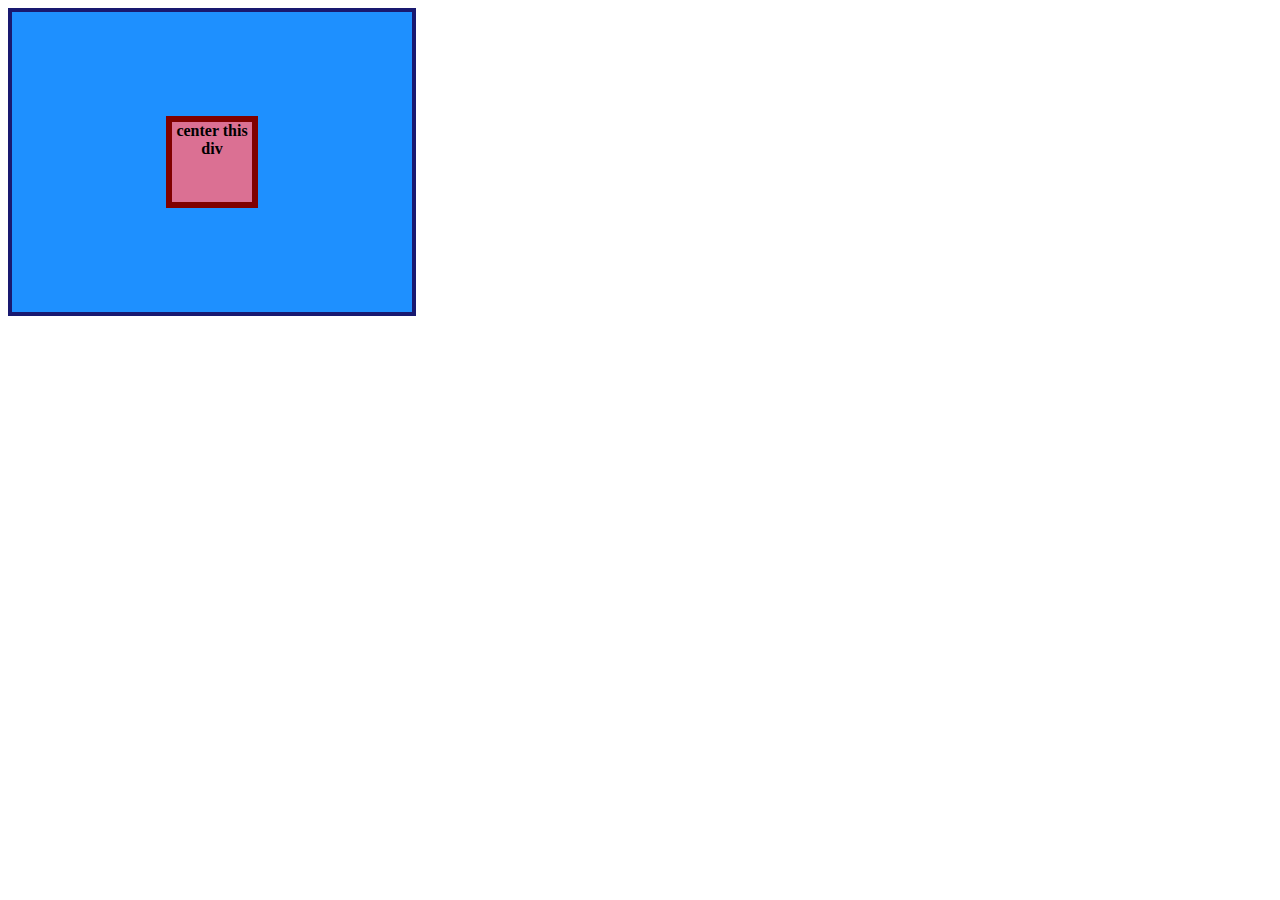
<file: flex/01-flex-center/index.html>
<!DOCTYPE html>
<html lang="en">
  <head>
    <meta charset="UTF-8">
    <meta http-equiv="X-UA-Compatible" content="IE=edge">
    <meta name="viewport" content="width=device-width, initial-scale=1.0">
    <title>CENTER THIS DIV</title>
    <link rel="stylesheet" href="style.css">
  </head>
  
  <body>
    <div class="container">
      <div class="box">center this div</div>
    </div>
  </body>
</html>
</file>
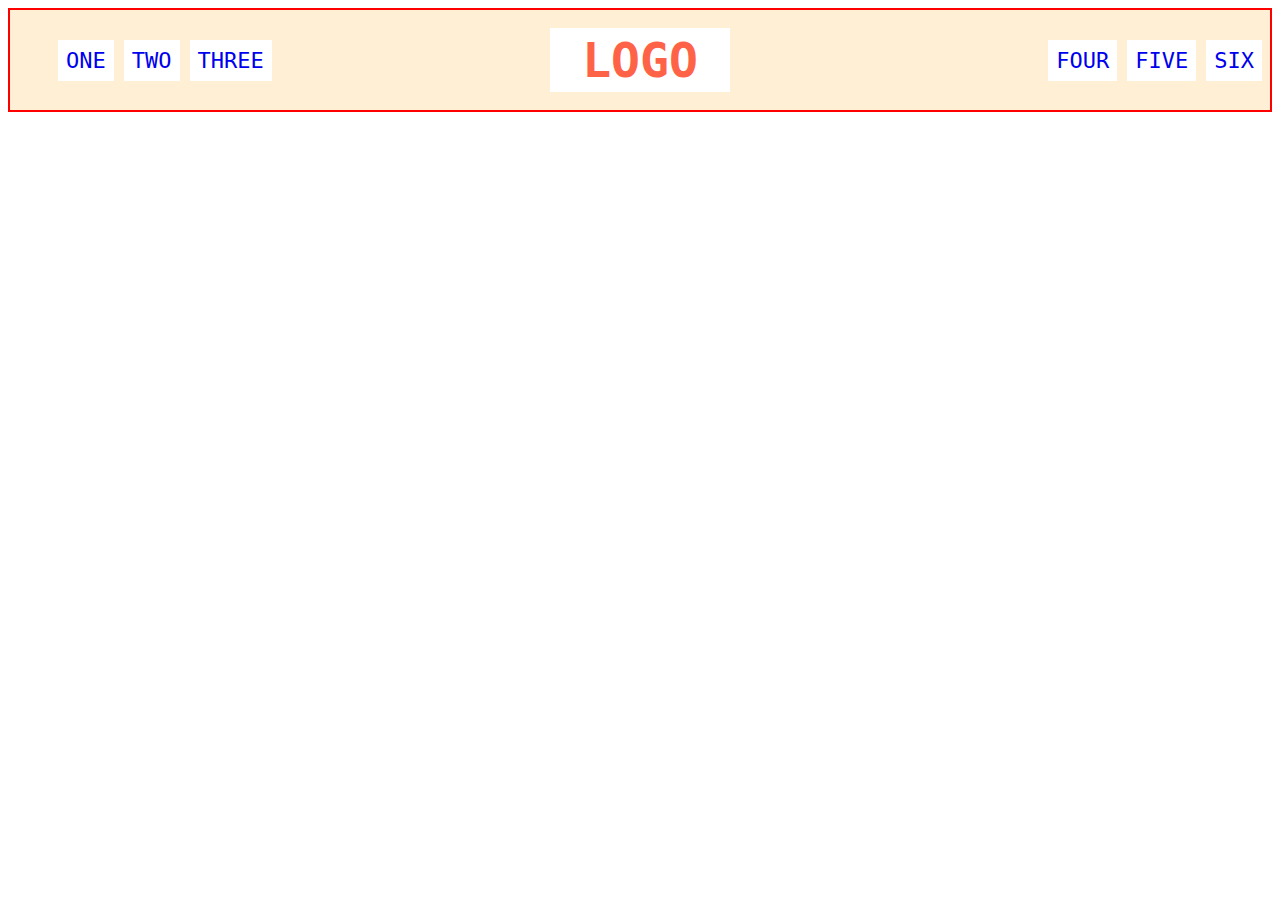
<file: flex/02-flex-header/index.html>
<!DOCTYPE html>
<html lang="en">
  <head>
    <meta charset="UTF-8">
    <meta http-equiv="X-UA-Compatible" content="IE=edge">
    <meta name="viewport" content="width=device-width, initial-scale=1.0">
    <title>Flex Header</title>
    <link rel="stylesheet" href="style.css">
  </head>
  <body>
    <div class="header">
      <div class="left-links left">
        <ul>
          <li><a href="#">ONE</a></li>
          <li><a href="#">TWO</a></li>
          <li><a href="#">THREE</a></li>
        </ul>
      </div>

      <div class="logo left">LOGO</div>
      
      <div class="right-links right">
        <ul>
          <li><a href="#">FOUR</a></li>
          <li><a href="#">FIVE</a></li>
          <li><a href="#">SIX</a></li>
        </ul>
      </div>
    </div>
  </body>
</html>
</file>
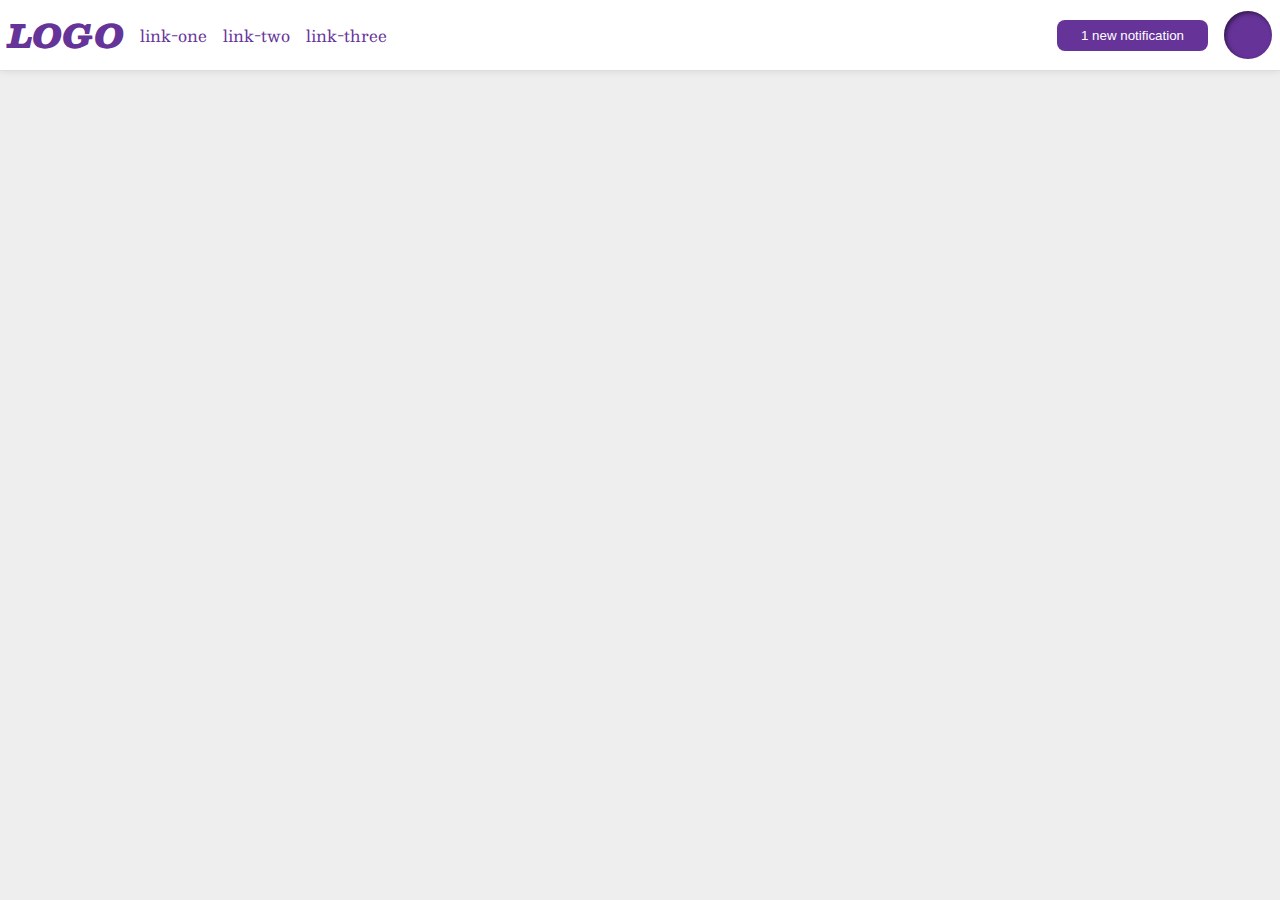
<file: flex/03-flex-header-2/index.html>
<!DOCTYPE html>
<html lang="en">
  <head>
    <meta charset="UTF-8">
    <meta http-equiv="X-UA-Compatible" content="IE=edge">
    <meta name="viewport" content="width=device-width, initial-scale=1.0">
    <title>Flex Header 2</title>
    <link rel="stylesheet" href="style.css">
  </head>
  <body>
    <div class="header">
      <div class="left">      
        <div class="logo">
          LOGO
        </div>
        <ul class="links">
          <li><a href="google.com">link-one</a></li>
          <li><a href="google.com">link-two</a></li>
          <li><a href="google.com">link-three</a></li>
        </ul>
      </div>

        <div class="right">            
          <button class="notifications">
            1 new notification
          </button>
          <div class="profile-image"></div>
        </div>


    </div>
  </body>
</html>
</file>
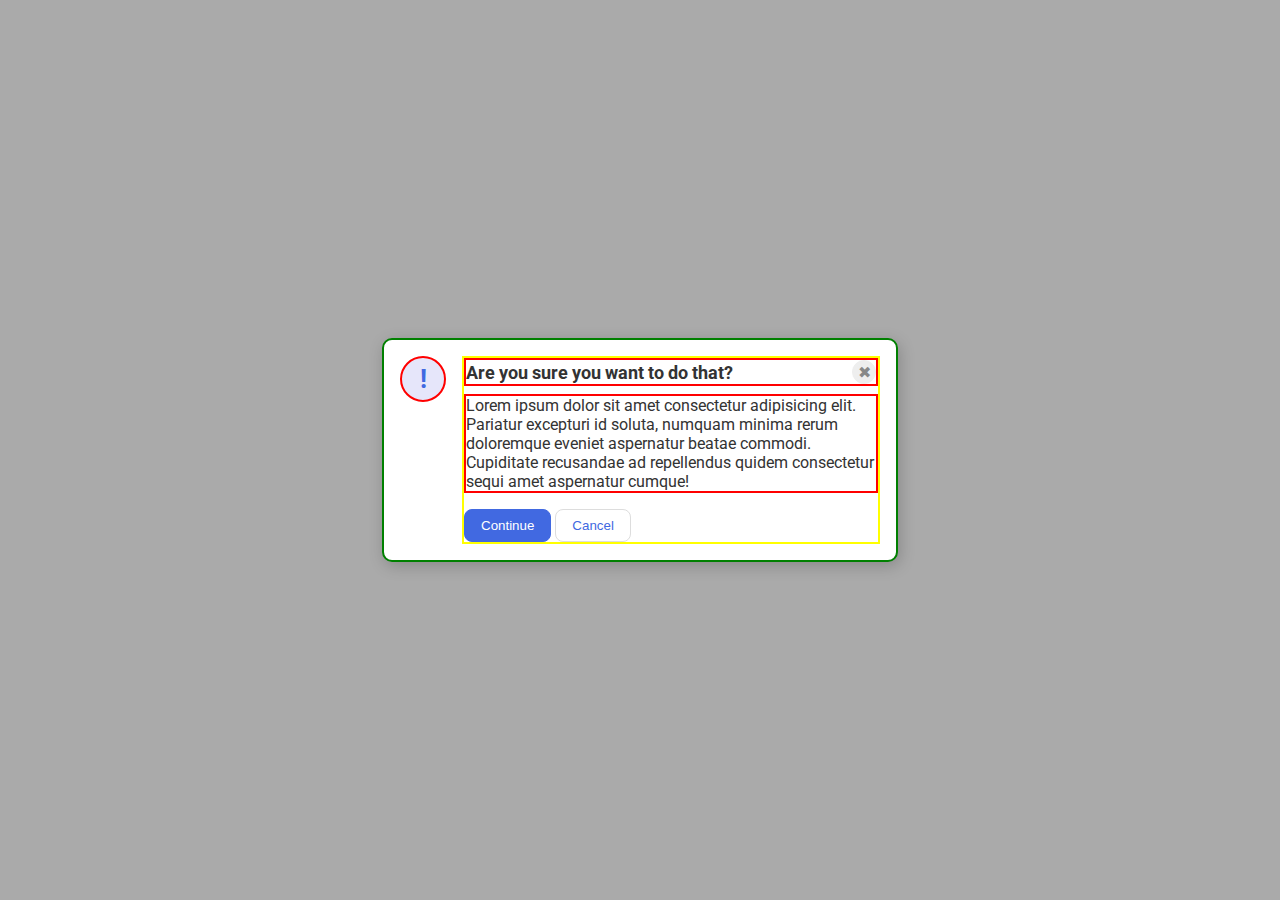
<file: flex/05-flex-modal/index.html>
<!DOCTYPE html>
<html lang="en">
  <head>
    <meta charset="UTF-8">
    <meta http-equiv="X-UA-Compatible" content="IE=edge">
    <meta name="viewport" content="width=device-width, initial-scale=1.0">
    <link rel="stylesheet" href="style.css">
    <title>Modal</title>
  </head>
  <body>
    <div class="modal">
      <div class="icon">!</div>

        <section class="rightside">

          <div class="header">Are you sure you want to do that?
            <button class="close-button">✖</button>
          </div>

          <div class="text">Lorem ipsum dolor sit amet consectetur adipisicing elit. Pariatur excepturi id soluta, numquam minima rerum doloremque eveniet aspernatur beatae commodi. Cupiditate recusandae ad repellendus quidem consectetur sequi amet aspernatur cumque!</div>
          <button class="continue">Continue</button>
          <button class="cancel">Cancel</button>
        </section>
    </div>
  </body>
</html>
</file>
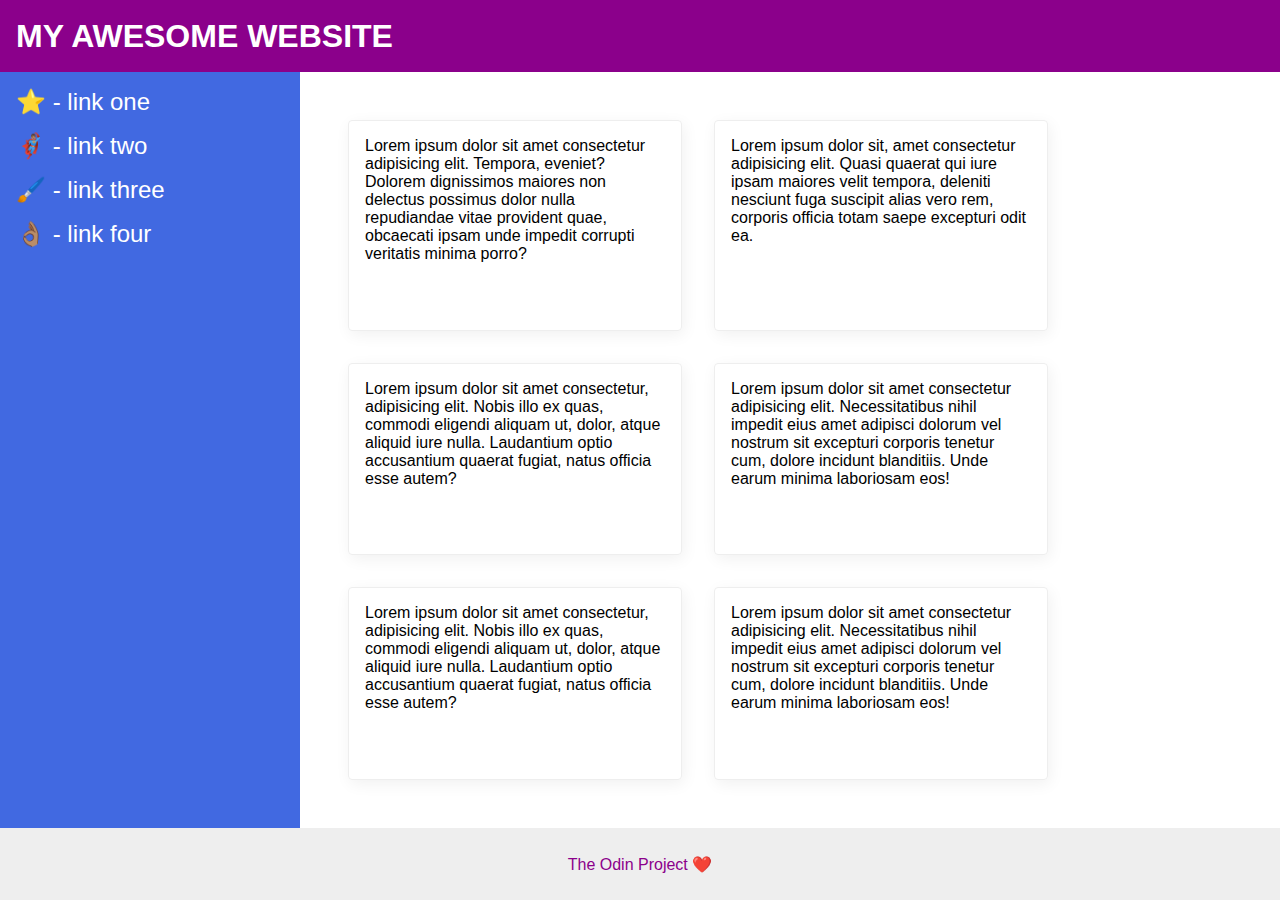
<file: flex/07-flex-layout-2/index.html>
<!DOCTYPE html>
<html lang="en">
  <head>
    <meta charset="UTF-8">
    <meta http-equiv="X-UA-Compatible" content="IE=edge">
    <meta name="viewport" content="width=device-width, initial-scale=1.0">
    <title>The Holy Grail</title>
    <link rel="stylesheet" href="style.css">
  </head>
  <body>
    <div class="header">
      MY AWESOME WEBSITE
    </div>
    
    <div class="content-container" >
      <div class="sidebar">
          <ul>
            <li><a href="#">⭐ - link one</a></li>
            <li><a href="#">🦸🏽‍♂️ - link two</a></li>
            <li><a href="#">🖌️ - link three</a></li>
            <li><a href="#">👌🏽 - link four</a></li>
          </ul>
        </div>
      <div class="container">
        <div class="card">Lorem ipsum dolor sit amet consectetur adipisicing elit. Tempora, eveniet? Dolorem dignissimos maiores non delectus possimus dolor nulla repudiandae vitae provident quae, obcaecati ipsam unde impedit corrupti veritatis minima porro?</div>
        <div class="card">Lorem ipsum dolor sit, amet consectetur adipisicing elit. Quasi quaerat qui iure ipsam maiores velit tempora, deleniti nesciunt fuga suscipit alias vero rem, corporis officia totam saepe excepturi odit ea.</div>
        <div class="card">Lorem ipsum dolor sit amet consectetur, adipisicing elit. Nobis illo ex quas, commodi eligendi aliquam ut, dolor, atque aliquid iure nulla. Laudantium optio accusantium quaerat fugiat, natus officia esse autem?</div>
        <div class="card">Lorem ipsum dolor sit amet consectetur adipisicing elit. Necessitatibus nihil impedit eius amet adipisci dolorum vel nostrum sit excepturi corporis tenetur cum, dolore incidunt blanditiis. Unde earum minima laboriosam eos!</div>
        <div class="card">Lorem ipsum dolor sit amet consectetur, adipisicing elit. Nobis illo ex quas, commodi eligendi aliquam ut, dolor, atque aliquid iure nulla. Laudantium optio accusantium quaerat fugiat, natus officia esse autem?</div>
        <div class="card">Lorem ipsum dolor sit amet consectetur adipisicing elit. Necessitatibus nihil impedit eius amet adipisci dolorum vel nostrum sit excepturi corporis tenetur cum, dolore incidunt blanditiis. Unde earum minima laboriosam eos!</div>
      </div>
    </div>
    <div class="footer">
      The Odin Project ❤️
    </div>
  </body>
</html>
</file>
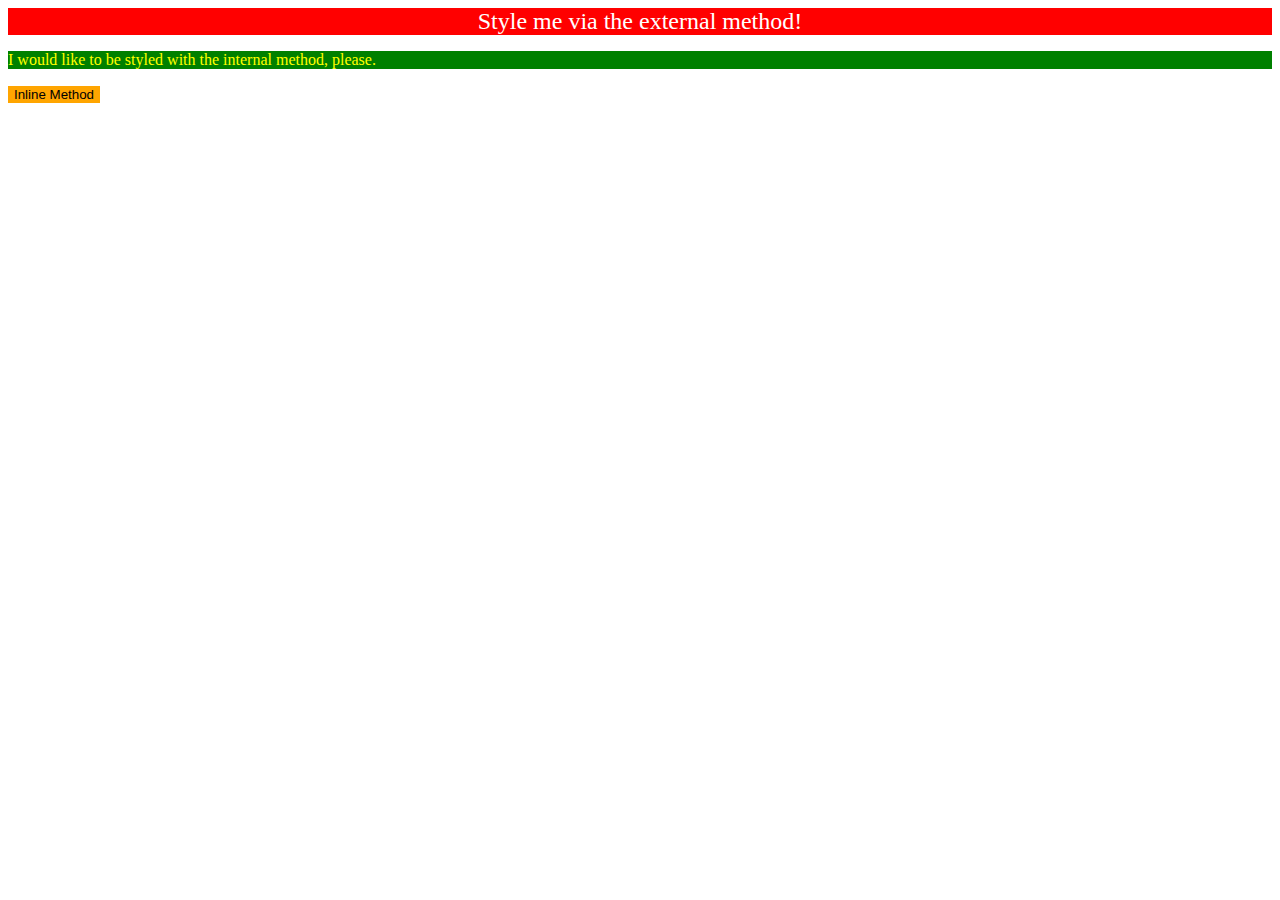
<file: foundations/01-css-methods/index.html>
<!DOCTYPE html>
<html lang="en">
  <head>
    <meta charset="UTF-8">
    <meta http-equiv="X-UA-Compatible" content="IE=edge">
    <meta name="viewport" content="width=device-width, initial-scale=1.0">
    <title>Methods for Adding CSS</title>
    <link rel="stylesheet" href="index.css">

    <style>
      p {
        background-color: green;
        color: yellow;
      }
    </style>
  </head>
  <body>
    <div>Style me via the external method!</div>
    <p>I would like to be styled with the internal method, please.</p>
    <button style="background-color: orange;border: gray;">Inline Method</button>
  </body>
</html>
</file>
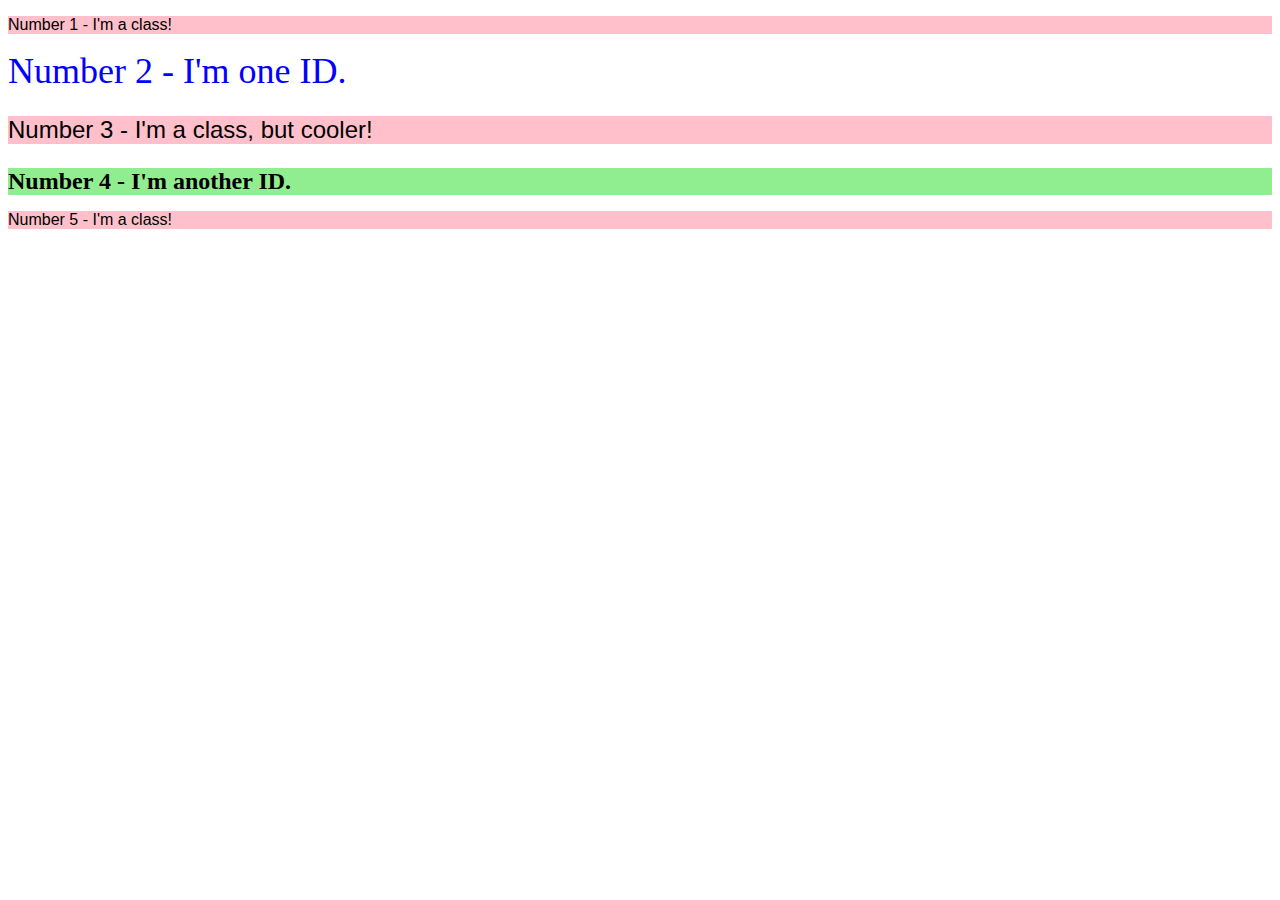
<file: foundations/02-class-id-selectors/index.html>
<!DOCTYPE html>
<html lang="en">
  <head>
    <meta charset="UTF-8">
    <meta http-equiv="X-UA-Compatible" content="IE=edge">
    <meta name="viewport" content="width=device-width, initial-scale=1.0">
    <title>Class and ID Selectors</title>
    <link rel="stylesheet" href="style.css">
  </head>
  <body>
    <p class="odd">Number 1 - I'm a class!</p>
    <div class="num2">Number 2 - I'm one ID.</div>
    <p class="odd twenty-fourpx">Number 3 - I'm a class, but cooler!</p>
    <div class="num4 twenty-fourpx">Number 4 - I'm another ID.</div>
    <p class="odd">Number 5 - I'm a class!</p>
  </body>
</html>
</file>
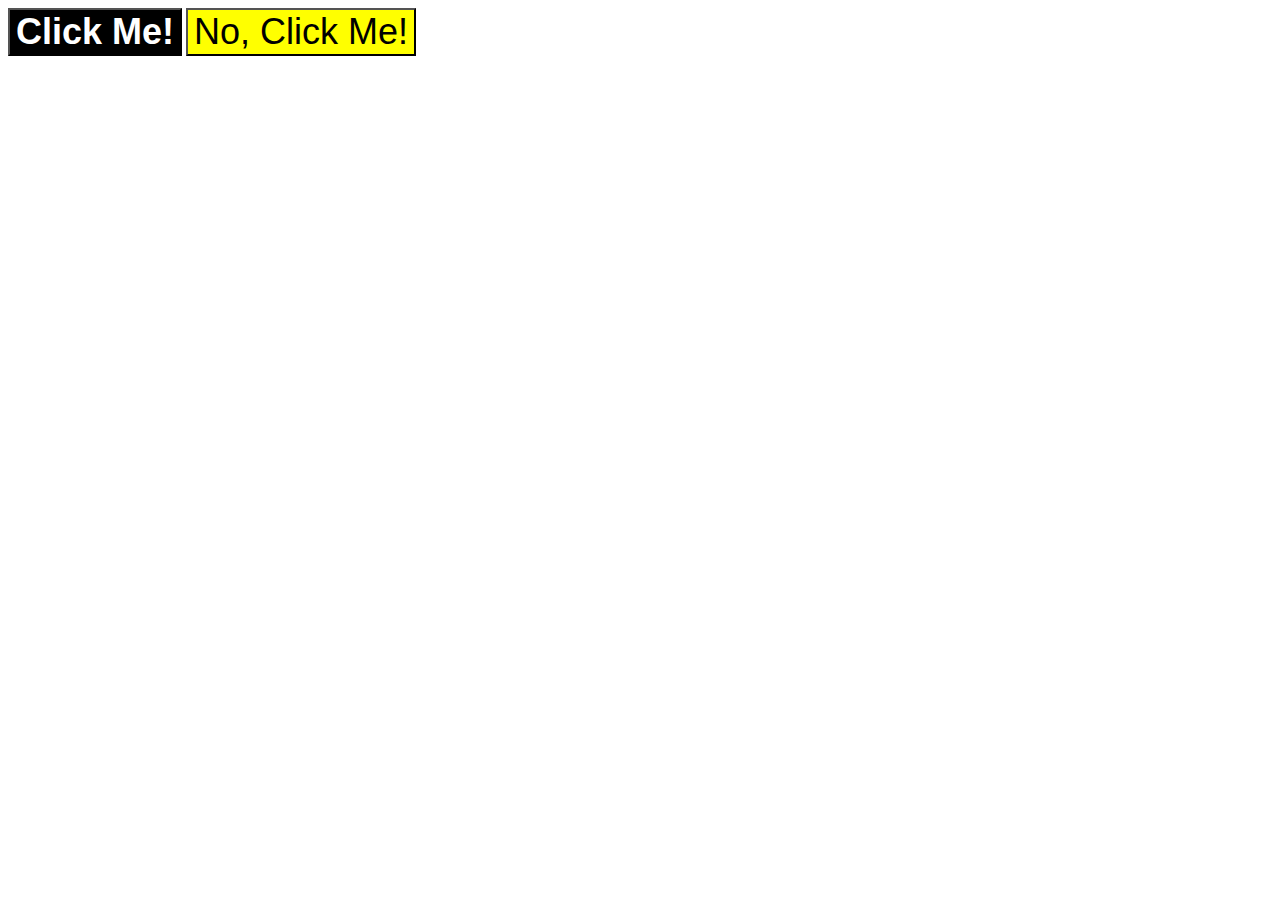
<file: foundations/03-grouping-selectors/index.html>
<!DOCTYPE html>
<html lang="en">
  <head>
    <meta charset="UTF-8">
    <meta http-equiv="X-UA-Compatible" content="IE=edge">
    <meta name="viewport" content="width=device-width, initial-scale=1.0">
    <title>Grouping Selectors</title>
    <link rel="stylesheet" href="style.css">
  </head>
  <body>
    <button class="b1">Click Me!</button>
    <button class="b2">No, Click Me!</button>
  </body>
</html>
</file>
<file: flex/01-flex-center/style.css>
.container {
  display: flex;
  background: dodgerblue;
  border: 4px solid midnightblue;
  width: 400px;
  height: 300px;
  justify-content: center;
  align-items: center;

}

.box {
  background: palevioletred;
  font-weight: bold;
  text-align: center;
  border: 6px solid maroon;
  width: 80px;
  height: 80px;
}
</file>
<file: flex/02-flex-header/style.css>
.header  {
  font-family: monospace;
  background: papayawhip;
  display: flex;
  justify-content: space-between;
  align-items: center;
  padding: 8px;
  border: 2px solid red;
}

.logo {
  font-size: 48px;
  font-weight: 900;
  color: tomato;
  background: white;
  padding: 4px 32px;
  margin: 10px;
}

ul {
  /* this removes the dots on the list items*/
  list-style-type: none;
  display: flex;
  flex-direction: row;
  justify-content: space-around;
  gap: 10px;
}

a {
  font-size: 22px;
  background: white;
  padding: 8px;
  /* this removes the line under the links */
  text-decoration: none;
}
</file>
<file: flex/03-flex-header-2/style.css>
/* this is some magical font-importing.  
you'll learn about it later. */
@import url('https://fonts.googleapis.com/css2?family=Besley:ital,wght@0,400;1,900&display=swap');

body {
  margin: 0;
  background: #eee;
  font-family: Besley, serif;
}

.header {
  background: white;
  border-bottom: 1px solid #ddd;
  box-shadow: 0 0 8px rgba(0,0,0,.1);;
}

.profile-image {
  background: rebeccapurple;
  box-shadow: inset 2px 2px 4px rgba(0,0,0,.5);
  border-radius: 50%;
  width: 48px;
  height: 48px;
}

.logo {
  color: rebeccapurple;
  font-size: 32px;
  font-weight: 900;
  font-style: italic;
}

button {
  border: none;
  border-radius: 8px;
  background: rebeccapurple;
  color: white;
  padding: 8px 24px;
}

a {
  /* this removes the line under our links */
  text-decoration: none;
  color: rebeccapurple;
}

ul {
  list-style-type: none;
}

/* SOLUTION */

 .header {
  display: flex;
  justify-content: space-between;
  padding: 8px;
  flex-wrap:wrap;
}

 ul {
  display: flex;
  margin: 0;
  padding: 0;
  gap: 16px;
  align-content: center;
  flex-wrap: wrap;
} 

.li {
  flex-wrap: wrap;
}

.left, .right {
  display: flex;
  align-items: center;
  gap: 16px;
  justify-content: space-evenly;
  flex-wrap: wrap;
  align-content: center;
} 

/* .right {
  justify-content: flex-end;
} */

@media all {
  
}
</file>
<file: flex/05-flex-modal/style.css>
@import url('https://fonts.googleapis.com/css2?family=Roboto:wght@400;700&display=swap');

html, body {
  height: 100%;
}

body {

  font-family: Roboto, sans-serif;
  margin: 0;
  background: #aaa;
  color: #333;
  /* I'll give you this one for free lol */
  display: flex;
  align-items: center;
  justify-content: center;
}

.modal {

  background: white;
  width: 480px;
  border-radius: 10px;
  box-shadow: 2px 4px 16px rgba(0,0,0,.2);
}

.icon {

  color: royalblue;
  font-size: 26px;
  font-weight: 700;
  background: lavender;
  width: 42px;
  height: 42px;
  border-radius: 50%;
  display: flex;
  align-items: center;
  justify-content: center;
}

.close-button {

  background: #eee;
  border-radius: 50%;
  color: #888;
  font-weight: 400;
  font-size: 16px;
  height: 24px;
  width: 24px;
  display: flex;
  align-items: center;
  justify-content: center;
  border: 1px solid #eee;
  padding: 0;
}

button {

  cursor: pointer;
  padding: 8px 16px;
  border-radius: 8px;
}

button.continue {

  background: royalblue;
  border: 1px solid royalblue;
  color: white;
}

button.cancel {

  background: white;
  border: 1px solid #ddd;
  color: royalblue;
}

/*  solutions */

.modal {
  border: 2px solid green; 
  display: flex;
  gap: 16px;
  padding: 16px;
}

.icon {
  border: 2px solid red; 
  flex-shrink: 0;
}

.rightside {
  border: 2px solid yellow; 
}


.header {
  border: 2px solid red; 
  display: flex;
  align-items: center;
  justify-content: space-between;
  font-size: 18px;
  font-weight: 700;
  margin-bottom: 8px;
}

.text {
  margin-bottom: 16px;
  border: 2px solid red; 
}
</file>
<file: flex/07-flex-layout-2/style.css>
body {
  font-family: -apple-system, BlinkMacSystemFont, 'Segoe UI', Roboto, Oxygen, Ubuntu, Cantarell, 'Open Sans', 'Helvetica Neue', sans-serif;
  margin: 0;
  min-height: 100vh;
}

.header {
  height: 72px;
  background: darkmagenta;
  color: white;
}

.footer {
  height: 72px;
  background: #eee;
  color: darkmagenta;
}

.sidebar {
  width: 300px;
  background: royalblue;
  box-sizing: border-box;
}

.card {
  border: 1px solid #eee;
  box-shadow: 2px 4px 16px rgba(0,0,0,.06);
  border-radius: 4px;
}

/* solution */

body {
  display: flex;
  flex-direction: column;
}

.header {
  display: flex;
  align-items: center;
  padding: 0 16px;
  font-size: 32px;
  font-weight: 900;
}

.content-container {
  flex: 1;
  display: flex;
}

.sidebar {
  flex-shrink: 0;
  padding: 16px;
}

ul {
  list-style-type: none;
  margin: 0;
  padding: 0;
}

li {
  margin-bottom: 16px;
}

a {
  text-decoration: none;
  color: white;
  font-size: 24px;
}

.container {
 padding: 32px;
 display: flex;
 flex-wrap: wrap;
}

.card {
  padding: 16px;
  margin: 16px;
  width: 300px;
}

.footer {
  display: flex;
  justify-content: center;
  align-items: center;
}
</file>
<file: foundations/01-css-methods/index.css>
div {
    text-align: center;
    background-color: red;
    color: white;
    font-size: 24px;
}
</file>
<file: foundations/02-class-id-selectors/style.css>
.odd {
    background-color: pink;
    font-family: Verdana, sans-serif;
}

.twenty-fourpx {
    font-size: 24px;
}

.num2 {
    color: blue;
    font-size: 36px;
}

.num4 {
    background-color: lightgreen;
    font-weight: bold;
}
</file>
<file: foundations/03-grouping-selectors/style.css>
button {
    font-size: 36px;
}

.b1 {
    background-color: black;
    color: white;
    font-weight: bolder;
}

.b2 {
    background-color: yellow;
    color:black;
}
</file>
